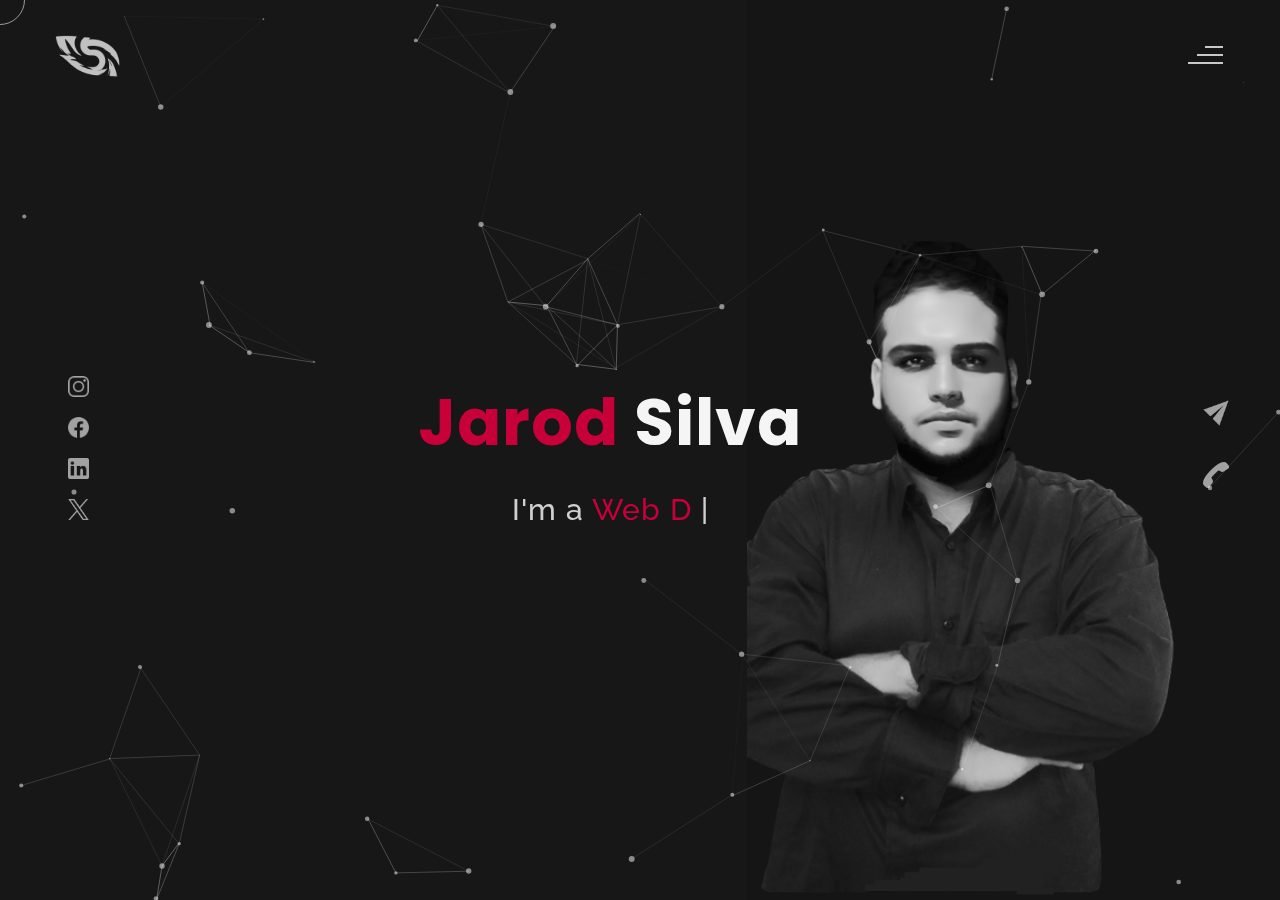
<file: (root)/index.html>
<!DOCTYPE html>
<html lang="en">
<head>
    <meta charset="UTF-8">
    <meta name="viewport" content="width=device-width, initial-scale=1.0">
    <meta name="description" content="Jarod Personal Portfolio Website" />
	<meta name="keywords" content=" business card, creative, responsive portfolio, vcard" />
	<meta name="author" content="J64d" />
    <title>Jarod Silva -Portifolio</title>
  <!--favicon-img--> 
   <link rel="icon" type="image/png" href="images/ssfavicon.png">
   <!--favicon-img-->
   <!--main css file should not be removed -->
    <link rel="stylesheet" href="css/index.css">
    <!--main css file-->
    <script src="https://cdnjs.cloudflare.com/ajax/libs/gsap/3.2.6/gsap.min.js"></script>
</head>
<body>
    <!--contains all the div-->
    <div id="all">
    <!--mouse  follower-->
        <div class="cursor"></div>
    <!--mouse  follower-->
    <!--loader-->
        <div id="loader">
            <span class="color">Jarod</span>Silva
        </div>
    <!--loader-end-->
    <!--link-screen-->
        <div id="breaker">
        </div>
        <div id="breaker-two">
        </div>
    <!--link-screen-->
        <!--Main-Section-->
        <!--Navigator-fullscreen-->
        <div id="navigation-content">
            <div class="logo">
                <img src="images/SLogo.png" alt="logo">
            </div>
            <div class="navigation-close">
                <span class="close-first"></span>
                <span class="close-second"></span>
            </div>
            <div class="navigation-links">
                <a href="#" data-text="HOME" id="home-link" >HOME</a>
                <a href="#" data-text="ABOUT" id="about-link" >ABOUT</a>
                <a href="#" data-text="BLOG" id="blog-link" >BLOG</a>
                <a href="#" data-text="PORTFOLIO" id="portfolio-link" >PORTFOLIO</a>
                <a href="#" data-text="CONTACT" id="contact-link" >CONTACT</a>
            </div>
        </div>
        <!--Navigator-Fullscreen END-->
          <!--Home Page-->
        <!--Menubar-->
        <div id="navigation-bar">
            <img src="images/SLogo.png" alt="logo">
            <div class="menubar">
                <span class="first-span"></span>
                <span class="second-span"></span>
                <span class="third-span"></span>
            </div>
        </div>
        <!--Menubar End-->
          <!--Header-->
        <div id="header">
            <div id="particles"></div>
              <!--Social Media Links-->
            <div class="social-media-links">
               <a href="https://www.instagram.com/j64d_work/"><img src="images/instagram logo.png" class="social-media" alt="instagram-logo"></a><!--Your instagram homepage link inser in place of "#"-->
                <a href="https://www.facebook.com/Jarod64"><img src="images/facebook logo.png" class="social-media" alt="facebook-logo"></a>
                <a href="https://www.linkedin.com/in/jarod-da-silva-pereira-633183209/"><img src="images/linkedin logo.png" class="social-media" alt="linkedin-logo"></a>
                <a href="https://twitter.com/J64d_Dev"><img src="images/twitter.png" class="social-media" alt="twitter-logo"></a>

            </div>
            <!--Social Media Links end-->
            <div class="header-content">
                <div class="header-content-box">
                <div class="firstline"><span class="color">Jarod </span>Silva</div>
                <div class="secondline">
                I'm a
            <span class="txt-rotate color" data-period="1200"data-rotate='[ "Web Designer.", " Developer.", " Streamer." ]'></span>
            <span class="slash">|</span>
        </div>
                    <div class="contact">
                <a href="Mailto:#"><img src="images/mail.png" alt="email-pic" class="contactpic"></a><!--Your email Id write in place of "#"-->
                <a href="Tel:#"><img src="images/call.png" alt="phone-pic" class="contactpic"></a><!--Your telephone number Id write in place of "#"-->
                    </div>    
            </div>
            </div>
            <!--header image-->
            <div class="header-image">
            <img src="images/5.png" alt="logo">
            </div>
            <!--header image end-->
        </div>
           <!--Header End-->
        <!--HomePage End-->
        <!--Main-Section End-->
        <!--about-->
        <div id="about">
            <div class="color-changer">
            <div class="color-panel">
                <img src="images/gear.png" alt="">
            </div>
            <div class="color-selector">
                <div class="heading">Custom Colors</div>
                <div class="colors">
                    <ul >
                    <li>
                        <a href="#0" class="color-red " title="color-red"></a>
                    </li>
                    <li>
                        <a href="#0" class="color-purple" title="color-purple"></a>
                    </li>
                    <li>
                        <a href="#0" class="color-malt" title="color-malt"></a>
                    </li>
                    <li>
                        <a href="#0" class="color-green" title="color-green"></a>
                    </li>
                    <li>
                        <a href="#0" class="color-blue" title="color-blue"></a>
                    </li>
                    <li>
                        <a href="#0" class="color-orange" title="color-orange"></a>
                    </li>
                    </ul>
                </div>
            </div>
            </div>
            <!--about content-->
            <div id="about-content">
                <div class="about-header">
                    About <span class="color">Me</span>
                    <span class ="header-caption">Get to Know <span class="color"> me.</span></span>
                </div>
                <div class="about-main">
            <div class="about-first-paragraph wow">
            <!--about description-->
               <span class="about-first-line">
                    I'm creative 
                    <span class="color">web developer</span>
                    based in Caucaia, CE, Brazil."</span>
                     <br>
               <span class="about-second-line"> With 3 years of experience as a professional Web developer, I have acquired the skills and knowledge necessary to make your project a success. I enjoy every step while working.</span>
               <div class="cv">
                <a href="#"><button>Download <span class="colors">CV</span></button></a>
            </div>
            </div>
            <!--about picture-->
            <div class="about-img">
                <img src="images/4.png" alt="Your Image">
            </div>
            </div>
    
            </div>
            <!--services start-->
            <div id="services">
                <div class="color-changer">
                    <div class="color-panel">
                        <img src="images/gear.png" alt="">
                    </div>
                    <div class="color-selector">
                        <div class="heading">Custom Colors</div>
                        <div class="colors">
                            <ul >
                            <li>
                                <a href="#0" class="color-red " title="color-red"></a>
                            </li>
                            <li>
                                <a href="#0" class="color-purple" title="color-purple"></a>
                            </li>
                            <li>
                                <a href="#0" class="color-malt" title="color-malt"></a>
                            </li>
                            <li>
                                <a href="#0" class="color-green" title="color-green"></a>
                            </li>
                            <li>
                                <a href="#0" class="color-blue" title="color-blue"></a>
                            </li>
                            <li>
                                <a href="#0" class="color-orange" title="color-orange"></a>
                            </li>
                            </ul>
                        </div>
                    </div>
                    </div>
            <!--services header-->
                    <div class="services-heading wow">
                        <span class="color">My</span> Services
                    </div>
            <!--services header end-->
            <!--services content-->
                    <div class="services-content">
                           <div class="service-one service wow">
                               <div class="service-img">
                               <img src="images/coding.png" alt="service-one">
                               </div>
                               <div class="service-description">
                                <h2>Web Designing</h2>
                                <p>Expert em construir sites e landing pages dinâmicos e interativos, unindo estética e funcionalidade para experiências online memoráveis.</p>
                               </div>
                           </div>
                           <div class="service-two service wow">
                               <div class="service-img">
                               <img src="images/instagram.png" alt="service-two">
                               </div>
                               <div class="service-description">
                                <h2>Social Media</h2>
                                <p> Ajudo empresas e indivíduos a construir uma forte presença online. Desenvolvo estratégias de mídia social personalizadas, criando conteúdo envolvente para aumentar o engajamento e visibilidade da marca.</p>
                               </div>
                           </div>
                           <div class="service-three service wow">
                            <div class="service-img">
                               <img src="images/games.png" alt="service-three">
                            </div>
                            <div class="service-description">
                                <h2>Game Developer</h2>
                                <p>Desenvolvedor de Jogos especializado em experiências interativas, combinando programação avançada, gráficos de alta qualidade e UI/UX intuitiva para criar jogos inovadores e emocionantes.</p>
                            </div>
                        </div>
                    </div>
            </div>
            <!--services content end-->
            <!--services end-->
            <div id="skills">
                <div class="skills-header">
                     My <span class="color"> Skills</span>
                </div>
                <div class="skills-content " style="text-align: center;">
                    <div class="skill-html skill">
                        <div class="skill-text">
                    <div class="html">
                        HTML/CSS/JAVASCRIPT
                    </div>
                        </div>
                    <div class="html-prog wow prog">
                 <div class="html-progress wow">95%</div>
                    </div>
                    </div>
                    <div class="skill-html skill">
                        <div class="skill-text">
                    <div class="html">
                   Python
                    </div>
                        </div>
                    <div class="html-prog wow prog">
                 <div class="Python-progress wow">90%</div>
                    </div>
                    </div>
                    <div class="skill-html skill">
                        <div class="skill-text">
                    <div class="html">
                        Adobe Ps
                    </div>
                        </div>
                    <div class="html-prog wow prog">
                 <div class="adobe-progress wow">83%</div>
                    </div>
                    </div>
                    <div class="skill-html skill">
                        <div class="skill-text">
                    <div class="html">
                        PHP
                    </div>
                        </div>
                    <div class="html-prog wow prog">
                 <div class="php-progress wow">87%</div>
                    </div>
                    </div>
                    <div class="skill-html skill">
                        <div class="skill-text">
                    <div class="html">
                      Django
                    </div>
                        </div>
                    <div class="html-prog wow prog">
                 <div class="Django-progress wow">94%</div>
                    </div>
                    </div>
                    <div class="skill-html skill">
                        <div class="skill-text">
                    <div class="html">
                        Figma (UI/UX)
                    </div>
                        </div>
                    <div class="html-prog wow prog">
                 <div class="Figma-progress wow">84%</div>
                    </div>
                    </div>
                </div>
            </div>
    <!--copyright-section You Can Remove After Downloading-->
            <div class="footer">
             <div class="footer-text">
                 <img src="./images/copyright.png" alt="copyright-img" class="images" height="14px"> J64D
             </div>
            </div>
    <!--copyright-section-->
        </div>
        <!--about end-->
        <!--portfolio-->
        <div id="portfolio">
            <div class="color-changer">
                <div class="color-panel">
                    <img src="images/gear.png" alt="">
                </div>
                <div class="color-selector">
                    <div class="heading">Custom Colors</div>
                    <div class="colors">
                        <ul >
                        <li>
                            <a href="#0" class="color-red " title="color-red"></a>
                        </li>
                        <li>
                            <a href="#0" class="color-purple" title="color-purple"></a>
                        </li>
                        <li>
                            <a href="#0" class="color-malt" title="color-malt"></a>
                        </li>
                        <li>
                            <a href="#0" class="color-green" title="color-green"></a>
                        </li>
                        <li>
                            <a href="#0" class="color-blue" title="color-blue"></a>
                        </li>
                        <li>
                            <a href="#0" class="color-orange" title="color-orange"></a>
                        </li>
                        </ul>
                    </div>
                </div>
                </div>
            <div class="portfolio-header"> <span class="color"> My </span> Portfolio
            <span class ="header-caption"> Some Of My <span class="color"> Works</span></span></div>
             <div id="portfolio-content">
                 <div class="portfolio portfolio-first">
                     <div class="portfolio-image">
                        <img src="images/portfolio-first.jpg" alt="portfolio-first">
                     </div>
                     <div class="portfolio-text">
                         <h2>App Idea</h2>
                         <p>Lorem, ipsum dolor sit amet consectetur adipisicing elit. Ad ut optio repellat cupiditate 
                             expedita eius dignissimos. Id cumque placeat minima ad laudantium suscipit voluptatem ducimus</p>
                         <div class="button"><a href="#"><button><span class="index"> View Project<i class="gg-arrow-right"></i></span></button></a></div>
                     </div>
                 </div>
                 <div class="portfolio portfolio-second">
                    <div class="portfolio-image">
                        <img src="images/portfolio-second.jpg" alt="portfolio-second">
                    </div>
                    <div class="portfolio-text">
                        <h2>Web Designing</h2>
                        <p>Dynamic Clock </p>
                        <div class="button"><a href="https://dynamic-clock-j64d.vercel.app"><button><span class="index"> View Project<i class="gg-arrow-right"></i></span></button></a></div>
                    </div>
                </div>
             
                <div class="portfolio portfolio-third">
                    <div class="portfolio-image">
                        <img src="images/portfolio-third.jpg" alt="portfolio-third">
                    </div>
                    <div class="portfolio-text">
                        <h2>UI Designing</h2>
                        <p>Lorem, ipsum dolor sit amet consectetur adipisicing elit. Ad ut optio repellat cupiditate expedita eius dignissimos
                            .. Id cumque placeat minima ad laudantium suscipit voluptatem ducimus</p>
                        <div class="button"><a href="#"><button><span class="index"> View Project<i class="gg-arrow-right"></i></span></button></a></div>
                    </div>
                </div>
                <div class="portfolio portfolio-fourth">
                    <div class=" portfolio-image">
                        <img src="images/portfolio-fourth.jpg" alt="portfolio-fourth">
                    </div>
                    <div class="portfolio-text">
                        <h2>Wow Graphics</h2>
                        <p>Lorem, ipsum dolor sit amet consectetur adipisicing elit. Ad ut optio repellat cupiditate
                             expedita eius dignissimos. Id cumque placeat minima ad laudantium suscipit voluptatem ducimus</p>
                        <div class="button"><a href="#"><button><span class="index"> View Project<i class="gg-arrow-right"></i></span></button></a></div>
                    </div>
                </div>
                 </div>
                    <!--copyright-section You Can Remove After Downloading-->
            <div class="footer">
                <div class="footer-text">
                    <img src="./images/copyright.png" alt="copyright-img" class="images" height="14px"> J64D
                </div>
               </div>
       <!--copyright-section-->
             </div>
        <!--portfolio end-->
        <!--blog-->
        <div id="blog">
            <div class="color-changer">
                <div class="color-panel">
                    <img src="images/gear.png" alt="">
                </div>
                <div class="color-selector">
                    <div class="heading">Custom Colors</div>
                    <div class="colors">
                        <ul >
                        <li>
                            <a href="#0" class="color-red " title="color-red"></a>
                        </li>
                        <li>
                            <a href="#0" class="color-purple" title="color-purple"></a>
                        </li>
                        <li>
                            <a href="#0" class="color-malt" title="color-malt"></a>
                        </li>
                        <li>
                            <a href="#0" class="color-green" title="color-green"></a>
                        </li>
                        <li>
                            <a href="#0" class="color-blue" title="color-blue"></a>
                        </li>
                        <li>
                            <a href="#0" class="color-orange" title="color-orange"></a>
                        </li>
                        </ul>
                    </div>
                </div>
                </div>
        <div class="blog-header"> My life</span>
            <span class ="header-caption"> My Latest <span class="color"> blog posts.</span></span></div>
            <div class="blog-content">
                 <div class="blogs">
                     <a href="#">
                     <div class="img">
                        <img src="images/post-one.jpg" alt="blog-one">
                        <div class="blog-date">8 May,20</div>
                     </div>
                     <div class="blog-text">
                         <h3>Andando por Fortaleza/CE</h3>
                         <p>Uma das coisas que amo fazer é sair em família</p>
                     </div></a>
                 </div>      
                 <div class="blogs">
                    <a href="#">
                    <div class="img">
                        <img src="images/post-two.jpg" alt="blog-two">
                        <div class="blog-date">16 Jan,20</div>
                    </div>
                    <div class="blog-text">
                        <h3>Streamming</h3>
                        <p>Faço lives de Programação de Sexta a Domingo nos meus dias livres</p>
                    </div></a>
                </div>      
                <div class="blogs">
                    <a href="#">
                    <div class="img">
                        <img src="images/post-three.jpg" alt="blog-three">
                        <div class="blog-date">30 Nov,19</div>
                    </div>
                   <div class="blog-text">
                        <h3>Café é vida</h3>
                        <p>Sou amante de café,gosto de saborear mesmo sem estar trabalhando, me ajuda bastante a ter foco no meu trabalho e mais energia</p>
                    </div></a>
                </div>
                <div class="blogs">
                    <a href="#">
                    <div class="img">
                        <img src="images/post-four.jpg" alt="blog-four">
                        <div class="blog-date">6 Jul,19</div>
                    </div>
                    <div class="blog-text">
                        <h3>Web Development</h3>
                        <p>desenvolvo websites responsivos e dinâmicos para clientes de todos os nichos e tambem trabalho com back-end </p>
                    </div></a>
                </div>  
                <div class="blogs">
                    <a href="#">
                    <div class="img">
                        <img src="images/post-five.jpg" alt="blog-five">
                        <div class="blog-date">1 Jun,19</div>
                    </div>
                    <div class="blog-text">
                        <h3>Work From Home</h3>
                        <p>Uma das coisas que mais amo é trabalhar hibrido ou em casa, que me da a chance de ter momentos simples mas importantes com minha família</p>
                    </div></a>
                </div>  
                <div class="blogs">
                    <a href="#">
                    <div class="img">
                        <img src="images/post-six.jpg" alt="blog-six">
                        <div class="blog-date">28 Feb,20</div>
                    </div>
                    <div class="blog-text">
                        <h3>Business Trip</h3>
                        <p> sou tech leader de um projeto de desenvolvimento de jogos com meus amigos nas horas vagas, mas ao longo da minha carreira na tecnologia aprendi muito sobre gestão e desenvolvimento agil e muitas outras coisas que me fazem ser um profissional melhor</p>
                    </div></a>
                </div>        
            </div>
               <!--copyright-section You Can Remove After Downloading-->
               <div class="footer">
                <div class="footer-text">
                    <img src="./images/copyright.png" alt="copyright-img" class="images" height="14px"> J64d
                </div>
               </div>
       <!--copyright-section-->
        </div>
        <!--blog end-->
        <!--contact-->
     <div id="contact">
        <div class="color-changer">
            <div class="color-panel">
                <img src="images/gear.png" alt="">
            </div>
            <div class="color-selector">
                <div class="heading">Custom Colors</div>
                <div class="colors">
                    <ul >
                    <li>
                        <a href="#0" class="color-red " title="color-red"></a>
                    </li>
                    <li>
                        <a href="#0" class="color-purple" title="color-purple"></a>
                    </li>
                    <li>
                        <a href="#0" class="color-malt" title="color-malt"></a>
                    </li>
                    <li>
                        <a href="#0" class="color-green" title="color-green"></a>
                    </li>
                    <li>
                        <a href="#0" class="color-blue" title="color-blue"></a>
                    </li>
                    <li>
                        <a href="#0" class="color-orange" title="color-orange"></a>
                    </li>
                    </ul>
                </div>
            </div>
            </div>
         <div class="contact-header">Contact <span class="color"> Me</span>
        <div class="contact-header-caption"> <span class="color"> Get</span> In Touch.</div></div>
        <div class="contact-content">
            <!--Contact form-->
             <div class="contact-form">
                 <div class="form-header">
                     Message Me
                 </div>
                 <form id="myForm" action="#">
                    <div class="input-line">
                        <input  id="name" type="text" placeholder="Name" class="input-name">
                        <input id="email" type="email" placeholder="Email"  class="input-name">
                    </div>
                    <input type="text" id="subject" placeholder="subject" class="input-subject">
                    <textarea id ="body" class="input-textarea" placeholder="message"></textarea>
                    <button type="button" id ="submit" value="send">Submit</button>
                 </form>
               
             </div>
            <!--Contact form-->
            <!--Contact information-->
             <div class="contact-info">
                <div class="contact-info-header">
                    Contact Info
                </div>
                <div class="contact-info-content">
                <div class="contect-info-content-line">
                    <img src="./images/icon-name.png" class="icon" alt="name-icon">
                    <div class="contact-info-icon-text">
                        <h6>Name</h6>
                        <p>Jarod Silva</p>
                  </div>
                </div>
                <div class="contect-info-content-line">
                  <img src="./images/icon-location.png" class="icon" alt="location-icon">
                  <div class="contact-info-icon-text">
                      <h6>Location</h6>
                      <p>Caucaia/CE, BR</p>
                </div>
              </div>
              <div class="contect-info-content-line">
                  <img src="./images/icon-phone.png" class="icon" alt="phone-icon">
                  <div class="contact-info-icon-text">
                      <h6>Call</h6>
                      <p>+55(85)992427642</p>
                </div>
              </div>
              
              <div class="contect-info-content-line">
                  <img src="./images/icon-email.png" class="icon" alt="email-icon">
                  <div class="contact-info-icon-text">
                      <h6>Email</h6>
                      <p>Jarodsystem64@gmail.com</p>
                </div>
              </div>
                </div>
            <!--Contact information end-->
           </div>
        </div>
                    <!--copyright-section You Can Remove After Downloading-->
                    <div class="footer">
                        <div class="footer-text">
                            <img src="./images/copyright.png" alt="copyright-img" class="images" height="14px"> J64D
                        </div>
                       </div>
               <!--copyright-section-->
     </div>
        <!--contact end-->
    </div>
    <!--all the divisions-->
    <script src="js/jquery.min.js"></script>
    <script src="js/particles.js"></script>
    <script src="js/particles.min.js"></script>
    <script src="js/index.js"></script>
    <!--particles script-->
    <script>
  particlesJS("particles", {"particles":{"number":{"value":40,"density":{"enable":true,"value_area":800}},"color":{"value":"#ffffff"},"shape":{"type":"circle","stroke":{"width":0,"color":"#000000"},"polygon":{"nb_sides":5},"image":{"src":"img/github.svg","width":100,"height":100}},"opacity":{"value":0.5,"random":false,"anim":{"enable":false,"speed":1,"opacity_min":0.1,"sync":false}},"size":{"value":3,"random":true,"anim":{"enable":false,"speed":40,"size_min":0.1,"sync":false}},"line_linked":{"enable":true,"distance":150,"color":"#ffffff","opacity":0.4,"width":1},"move":{"enable":true,"speed":6,"direction":"none","random":false,"straight":false,"out_mode":"out","bounce":false,"attract":{"enable":false,"rotateX":600,"rotateY":1200}}},"interactivity":{"detect_on":"canvas","events":{"onhover":{"enable":true,"mode":"repulse"},"onclick":{"enable":true,"mode":"push"},"resize":true},"modes":{"grab":{"distance":400,"line_linked":{"opacity":1}},"bubble":{"distance":400,"size":40,"duration":2,"opacity":8,"speed":3},"repulse":{"distance":200,"duration":0.4},"push":{"particles_nb":4},"remove":{"particles_nb":2}}},"retina_detect":true});
    </script>


</body>
</html>
</file>
